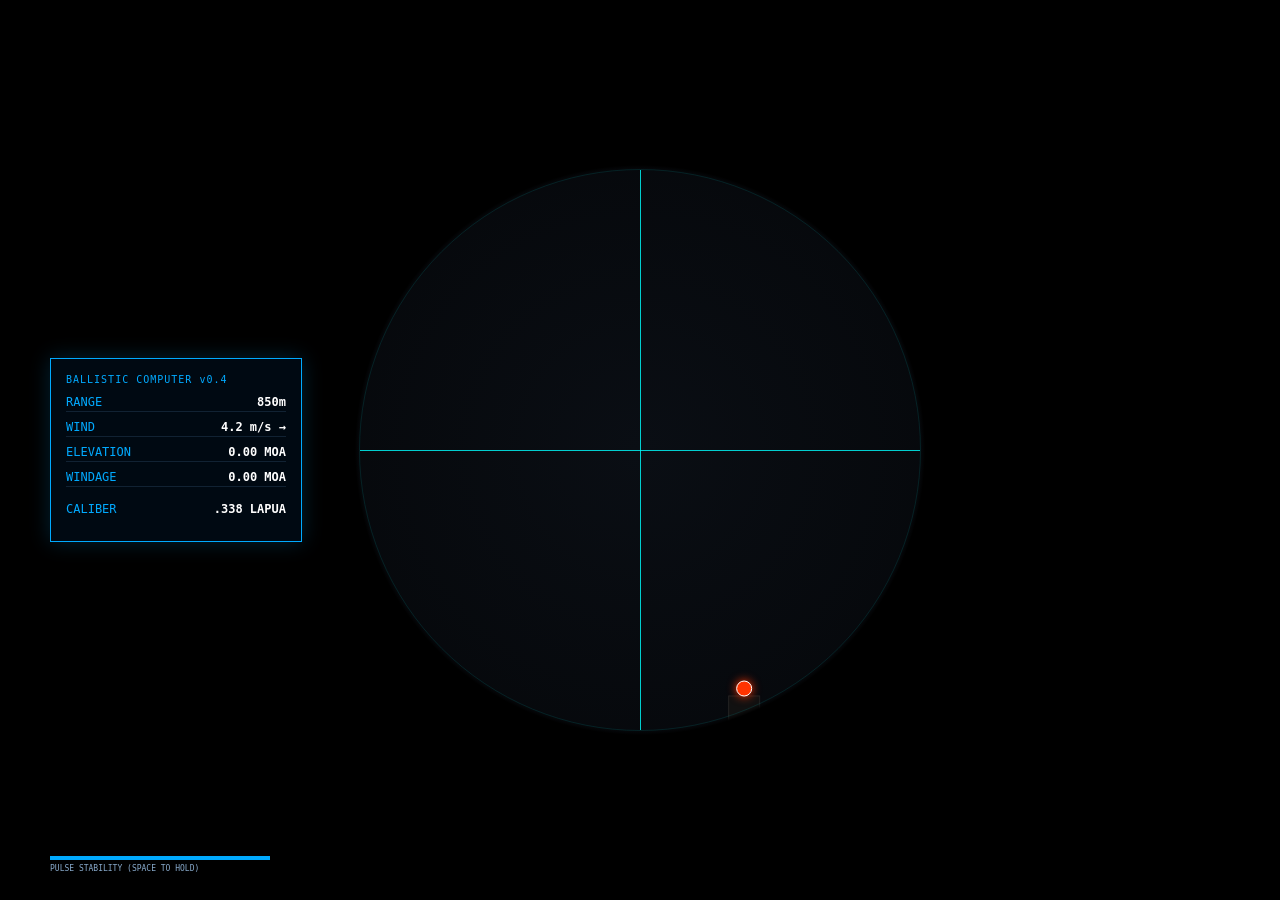
<file: prototypes/tactical_sniper_prototype.html>
<!DOCTYPE html>
<html lang="en">
<head>
    <meta charset="UTF-8">
    <title>Sovereign Sniper - Kinetic Prototype v0.4</title>
    <style>
        :root {
            --bg: #000;
            --cyan: #00aaff;
            --red: #ff3300;
            --green: #00ff66;
            --text: #88aacc;
        }
        body { margin: 0; background: var(--bg); color: var(--cyan); font-family: monospace; overflow: hidden; }
        
        #scope-container {
            position: relative;
            width: 100vw; height: 100vh;
            background: #020406;
            cursor: none;
            overflow: hidden;
            display: flex;
            align-items: center;
            justify-content: center;
        }

        #world {
            position: absolute;
            inset: 0;
            z-index: 1;
            background: radial-gradient(circle at center, #0a0e14 0%, #000 100%);
        }

        #target {
            position: absolute;
            left: 50%; top: 50%;
            width: 30px; height: 60px;
            background: #111;
            border: 1px solid #222;
            z-index: 2;
            transform: translate(-50%, -50%);
            display: flex;
            flex-direction: column;
            align-items: center;
        }
        #target-head { 
            width: 14px; height: 14px; 
            background: var(--red); 
            margin: -16px 0 0 0; 
            border-radius: 50%; 
            border: 1px solid #fff;
            box-shadow: 0 0 10px var(--red);
        }

        #scope-housing {
            position: absolute;
            inset: 0;
            pointer-events: none;
            z-index: 10;
            background: radial-gradient(circle at center, transparent 280px, #000 285px);
        }

        #data-panel {
            position: absolute; 
            left: 50px; top: 50%;
            transform: translateY(-50%);
            width: 220px; 
            background: rgba(0,10,20,0.95);
            border: 1px solid var(--cyan); 
            padding: 15px;
            font-size: 12px;
            z-index: 100;
            box-shadow: 0 0 20px rgba(0,170,255,0.2);
        }
        .stat { display: flex; justify-content: space-between; margin-bottom: 8px; border-bottom: 1px solid #112233; padding-bottom: 2px; }
        .val { color: #fff; font-weight: bold; }

        #reticle {
            position: absolute;
            top: 50%; left: 50%;
            width: 560px; height: 560px;
            transform: translate(-50%, -50%);
            pointer-events: none;
            z-index: 11;
            border: 1px solid rgba(0,255,255,0.1);
            border-radius: 50%;
        }
        .cross-h { position: absolute; top: 50%; left: 0; right: 0; height: 1px; background: rgba(0,255,255,0.8); }
        .cross-v { position: absolute; left: 50%; top: 0; bottom: 0; width: 1px; background: rgba(0,255,255,0.8); }

        #breath-indicator {
            position: absolute; bottom: 40px; left: 50px;
            width: 220px; height: 4px; background: #111;
            z-index: 101;
        }
        #breath-fill { width: 100%; height: 100%; background: var(--cyan); }
    </style>
</head>
<body>

    <div id="scope-container">
        <div id="world">
            <div id="target">
                <div id="target-head"></div>
            </div>
        </div>

        <div id="scope-housing"></div>

        <div id="reticle">
            <div class="cross-h"></div>
            <div class="cross-v"></div>
        </div>

        <div id="data-panel">
            <div style="color:var(--yellow); font-size:10px; margin-bottom:10px; letter-spacing:1px;">BALLISTIC COMPUTER v0.4</div>
            <div class="stat"><span>RANGE</span><span class="val" id="val-range">850m</span></div>
            <div class="stat"><span>WIND</span><span class="val" id="val-wind">4.2 m/s →</span></div>
            <div class="stat"><span>ELEVATION</span><span class="val" id="val-elev">0.00 MOA</span></div>
            <div class="stat"><span>WINDAGE</span><span class="val" id="val-windage">0.00 MOA</span></div>
            <div class="stat" style="border:none; margin-top:15px;"><span>CALIBER</span><span class="val">.338 LAPUA</span></div>
        </div>

        <div id="breath-indicator">
            <div id="breath-fill"></div>
            <div style="font-size:8px; margin-top:4px; color:var(--text);">PULSE STABILITY (SPACE TO HOLD)</div>
        </div>
    </div>

    <script>
        const state = {
            range: 850, windSpeed: 4.2, elevation: 0, windage: 0,
            driftX: 0, driftY: 0,
            viewX: 0, viewY: 0,
            breath: 100, isHolding: false
        };

        function update() {
            const dropMOA = (state.range / 100) * 2.1;
            const windMOA = state.windSpeed * (state.range / 500);

            // Center is screen middle
            // Target offset = (Ballistics - Scope Zero) + Mouse Pan + Breathing
            const finalX = (windMOA - state.windage) * 15 + state.viewX + state.driftX;
            const finalY = (dropMOA - state.elevation) * 15 + state.viewY + state.driftY;

            document.getElementById('target').style.transform = `translate(calc(-50% + ${finalX}px), calc(-50% + ${finalY}px))`;
            
            // HUD
            document.getElementById('val-elev').innerText = state.elevation.toFixed(2) + ' MOA';
            document.getElementById('val-windage').innerText = state.windage.toFixed(2) + ' MOA';
            document.getElementById('breath-fill').style.width = state.breath + '%';
        }

        function tick() {
            const time = Date.now() / 1000;
            if (state.isHolding && state.breath > 0) {
                state.breath -= 0.6;
                if (state.breath <= 0) state.isHolding = false;
            } else if (state.breath < 100) {
                state.breath += 0.3;
            }

            const stability = state.isHolding ? 0.05 : 1.0;
            state.driftX = Math.sin(time * 1.5) * 40 * stability;
            state.driftY = Math.cos(time * 0.9) * 25 * stability;

            update();
            requestAnimationFrame(tick);
        }

        window.addEventListener('mousemove', (e) => {
            state.viewX = (window.innerWidth / 2 - e.clientX) * 0.6;
            state.viewY = (window.innerHeight / 2 - e.clientY) * 0.6;
        });

        window.addEventListener('mousedown', () => {
            const t = document.getElementById('target').getBoundingClientRect();
            const cx = window.innerWidth / 2, cy = window.innerHeight / 2;
            const dx = Math.abs(t.left + t.width/2 - cx), dy = Math.abs(t.top + t.height/2 - cy);
            if (dx < 20 && dy < 30) alert("THREAT NEUTRALIZED");
            else alert("MISS - ADVISE RE-ENGAGE");
        });

        window.addEventListener('keydown', (e) => {
            if (e.code === 'Space') { e.preventDefault(); state.isHolding = true; }
            if (e.key === 'ArrowUp') state.elevation += 0.25;
            if (e.key === 'ArrowDown') state.elevation -= 0.25;
            if (e.key === 'ArrowLeft') state.windage -= 0.25;
            if (e.key === 'ArrowRight') state.windage += 0.25;
        });
        window.addEventListener('keyup', (e) => { if (e.code === 'Space') state.isHolding = false; });

        tick();
    </script>
</body>
</html>
</file>
